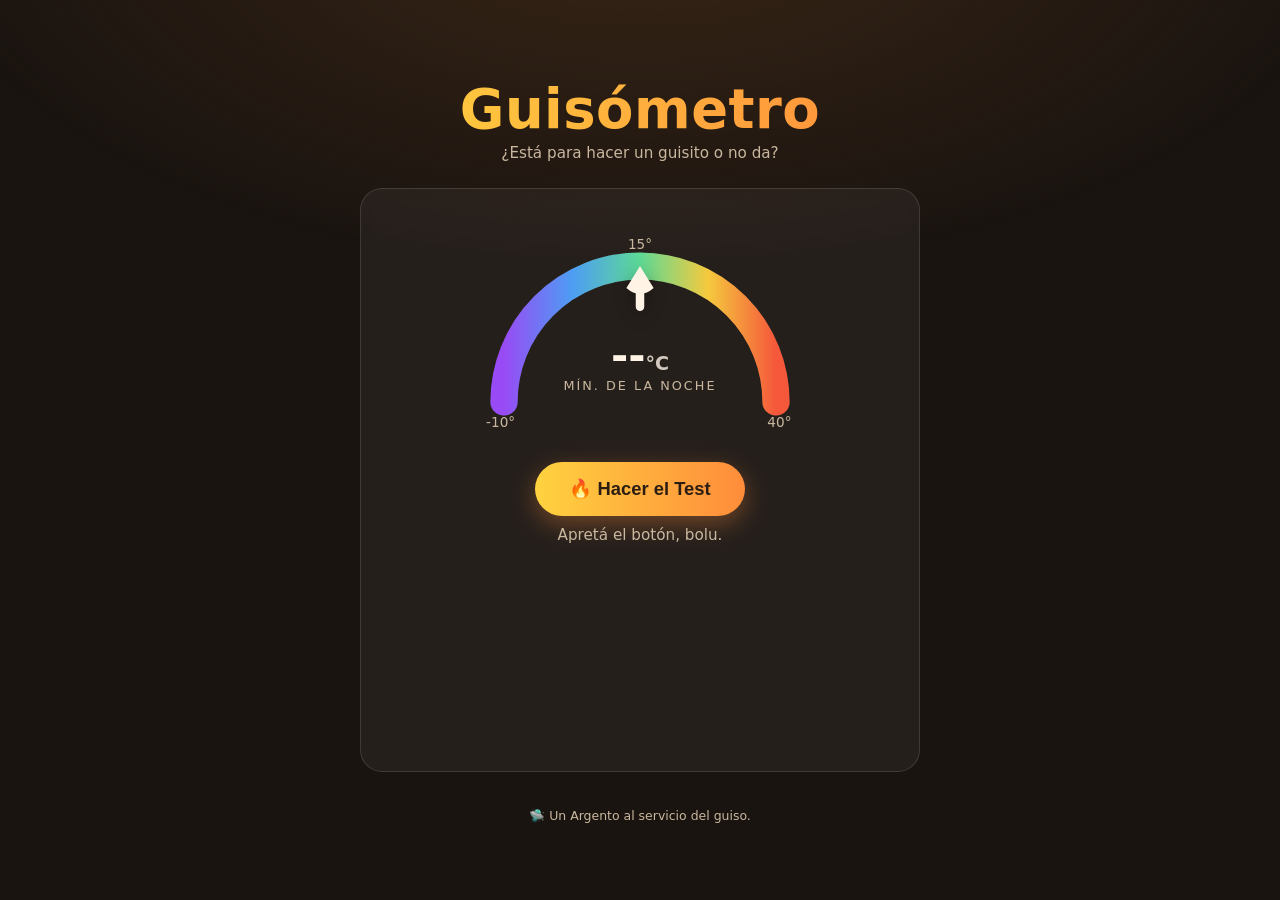
<file: index.html>
<!DOCTYPE html>
<html lang="es">
<head>
<meta charset="UTF-8" />
<meta name="viewport" content="width=device-width, initial-scale=1.0" />
<title>Guisómetro 🍲 — ¿Es noche de guiso?</title>
<meta name="description" content="Mirá tu clima y descubrí si esta noche es Noche de Guiso. Cuanto más frío, más ideal." />
<link rel="icon" href="data:image/svg+xml,%3Csvg xmlns='http://www.w3.org/2000/svg' viewBox='0 0 100 100'%3E%3Ctext y='.9em' font-size='86'%3E%F0%9F%8D%B2%3C/text%3E%3C/svg%3E" />
<!-- Cloudflare Web Analytics -->
<script defer src="https://static.cloudflareinsights.com/beacon.min.js" data-cf-beacon='{"token":"79581c46b4af4a73a3f0971af64c0eb0"}'></script>
<!-- End Cloudflare Web Analytics -->
<style>
  :root{
    --bg1:#1a1410;
    --bg2:#2b1d12;
    --accent:#ff8c3b;
    --accent2:#ffd23f;
    --cold:#4fa3ff;
    --hot:#ff5a3c;
    --text:#fff3e6;
    --muted:#c9b79f;
    --card:rgba(255,255,255,.05);
    --border:rgba(255,255,255,.12);
    --glow-color:transparent;
    --glow-size:0px;
  }
  *{box-sizing:border-box;margin:0;padding:0}
  html,body{height:100%}
  body{
    font-family:'Segoe UI',system-ui,-apple-system,sans-serif;
    color:var(--text);
    background:var(--bg1);
    min-height:100%;
    display:flex;
    flex-direction:column;
    align-items:center;
    padding:24px 16px 48px;
    overflow-x:hidden;
    transition:background .8s ease;
  }

  /* Fondo atmosférico animado */
  .bg-layer{
    position:fixed;inset:0;z-index:0;pointer-events:none;
    transition:opacity 1.2s ease;
  }
  .bg-gradient{
    position:fixed;inset:0;
    background:
      radial-gradient(ellipse 800px 500px at 50% 30%, var(--glow-color) 0%, transparent 70%),
      radial-gradient(1200px 600px at 50% -10%, #3a2616 0%, transparent 60%);
    transition:all 1.5s ease;
  }
  .bg-particles{position:fixed;inset:0;overflow:hidden}
  .bg-particle{
    position:absolute;
    border-radius:50%;
    opacity:0;
    animation:floatUp linear infinite;
  }
  @keyframes floatUp{
    0%{transform:translateY(100vh) scale(0);opacity:0}
    10%{opacity:var(--p-opacity,.15)}
    90%{opacity:var(--p-opacity,.15)}
    100%{transform:translateY(-20vh) scale(1);opacity:0}
  }

  .wrap{width:100%;max-width:560px;text-align:center;position:relative;z-index:1}

  /* Header + olla */
  header{position:relative}
  header h1{
    font-size:clamp(2.2rem,7vw,3.4rem);
    letter-spacing:.5px;
    background:linear-gradient(90deg,var(--accent2),var(--accent));
    -webkit-background-clip:text;background-clip:text;color:transparent;
    line-height:1.05;
  }
  header .sub{color:var(--muted);margin-top:6px;font-size:.95rem}

  .pot-wrap{position:relative;display:inline-block}
  .pot{font-size:2.4rem;display:inline-block;animation:bob 3s ease-in-out infinite}
  @keyframes bob{0%,100%{transform:translateY(0) rotate(-2deg)}50%{transform:translateY(-6px) rotate(2deg)}}

  /* Humito de la olla */
  .steam-box{
    position:absolute;
    left:50%;top:-8px;
    transform:translateX(-50%);
    width:40px;height:60px;
    pointer-events:none;
    opacity:0;
    transition:opacity .8s ease;
  }
  .steam-box.active{opacity:1}
  .steam-puff{
    position:absolute;
    bottom:0;
    border-radius:50%;
    background:rgba(255,243,230,.5);
    filter:blur(3px);
    animation:puff ease-out infinite;
  }
  .steam-puff:nth-child(1){left:8px;width:8px;height:8px;animation-duration:2s;animation-delay:0s}
  .steam-puff:nth-child(2){left:18px;width:6px;height:6px;animation-duration:2.4s;animation-delay:.4s}
  .steam-puff:nth-child(3){left:12px;width:10px;height:10px;animation-duration:2.8s;animation-delay:.8s}
  .steam-puff:nth-child(4){left:22px;width:7px;height:7px;animation-duration:2.2s;animation-delay:1.2s}
  .steam-puff:nth-child(5){left:5px;width:9px;height:9px;animation-duration:2.6s;animation-delay:.6s}
  .steam-puff:nth-child(6){left:16px;width:5px;height:5px;animation-duration:2s;animation-delay:1s}
  @keyframes puff{
    0%{transform:translateY(0) scale(.3);opacity:.7}
    50%{opacity:.5}
    100%{transform:translateY(-55px) translateX(var(--drift,5px)) scale(1.3);opacity:0}
  }
  .steam-puff:nth-child(odd){--drift:-6px}
  .steam-puff:nth-child(even){--drift:8px}

  .card{
    margin-top:26px;
    background:var(--card);
    border:1px solid var(--border);
    border-radius:22px;
    padding:26px 22px;
    backdrop-filter:blur(6px);
    position:relative;
    overflow:hidden;
  }
  .card-glow{
    position:absolute;inset:0;pointer-events:none;
    border-radius:22px;
    background:radial-gradient(ellipse at 50% 80%,var(--glow-color) 0%,transparent 60%);
    opacity:.15;
    transition:all 1.2s ease;
  }

  /* Gauge */
  .gauge-box{position:relative;width:min(340px,80vw);margin:0 auto}
  svg{width:100%;height:auto;display:block;overflow:visible}
  .needle{
    transform-box:view-box;transform-origin:100px 110px;
    transition:transform 1.4s cubic-bezier(.34,1.56,.64,1);
    filter:drop-shadow(0 3px 5px rgba(0,0,0,.35));
  }
  .needle-pin{stroke:#fff3e6;stroke-width:5;stroke-linecap:round}
  .needle-tip{fill:#fff3e6}
  .gauge-center{
    position:absolute;left:0;right:0;top:54%;
    display:flex;flex-direction:column;align-items:center;gap:2px;
    pointer-events:none;
  }
  .temp-val{font-size:2.6rem;font-weight:800;line-height:1}
  .temp-val small{font-size:1.2rem;font-weight:600;opacity:.8}
  .temp-label{font-size:.8rem;color:var(--muted);text-transform:uppercase;letter-spacing:2px}

  /* Button */
  .btn{
    margin-top:26px;
    font-size:1.15rem;font-weight:700;
    color:#2b1d12;
    background:linear-gradient(90deg,var(--accent2),var(--accent));
    border:none;border-radius:999px;
    padding:16px 34px;cursor:pointer;
    box-shadow:0 8px 24px rgba(255,140,59,.35);
    transition:transform .15s ease, box-shadow .15s ease, opacity .2s;
    position:relative;z-index:1;
  }
  .btn:hover{transform:translateY(-2px);box-shadow:0 12px 30px rgba(255,140,59,.5)}
  .btn:active{transform:translateY(1px)}
  .btn:disabled{opacity:.6;cursor:wait;transform:none}

  .status{margin-top:10px;min-height:24px;color:var(--muted);font-size:.95rem;position:relative;z-index:1}

  /* Verdict */
  .verdict{
    margin-top:24px;opacity:0;transform:translateY(10px);
    transition:opacity .5s ease, transform .5s ease;
    position:relative;z-index:1;
  }
  .verdict.show{opacity:1;transform:none}
  .verdict .big{font-size:clamp(1.6rem,6vw,2.4rem);font-weight:800;line-height:1.1}
  .verdict .desc{color:var(--muted);margin-top:8px;font-size:1.05rem;font-style:italic;line-height:1.4}
  .verdict .src{color:var(--muted);opacity:.6;font-size:.75rem;margin-top:6px;font-style:normal}
  .verdict.guiso .big{color:var(--accent2);text-shadow:0 0 24px rgba(255,210,63,.4)}
  .verdict.noguiso .big{color:var(--cold)}

  .meta{
    margin-top:20px;display:flex;gap:10px;flex-wrap:wrap;justify-content:center;
    opacity:0;transition:opacity .5s ease .2s;
    position:relative;z-index:1;
  }
  .meta.show{opacity:1}
  .chip{
    background:var(--card);border:1px solid var(--border);
    border-radius:14px;padding:10px 14px;font-size:.85rem;min-width:90px;
  }
  .chip-location{display:none;min-width:132px}
  .chip-location.show{display:block}
  .chip b{display:block;font-size:1.05rem;margin-top:3px;color:var(--text)}
  .chip-location b{
    max-width:160px;overflow:hidden;text-overflow:ellipsis;white-space:nowrap;
  }

  /* Ranking guisero */
  .ranking{
    margin-top:18px;opacity:0;transform:translateY(8px);
    transition:opacity .5s ease .28s, transform .5s ease .28s;
    position:relative;z-index:1;text-align:left;
    background:rgba(255,255,255,.04);
    border:1px solid var(--border);
    border-radius:18px;
    padding:14px;
  }
  .ranking.show{opacity:1;transform:none}
  .ranking-head{
    display:flex;align-items:flex-start;justify-content:space-between;gap:12px;
    margin-bottom:12px;
  }
  .ranking-kicker{
    display:block;color:var(--muted);font-size:.7rem;font-weight:800;
    text-transform:uppercase;letter-spacing:1.6px;margin-bottom:4px;
  }
  .ranking-title{font-size:1.05rem;font-weight:800;line-height:1.15;color:var(--text)}
  .ranking-badge{
    flex:0 0 auto;border-radius:999px;padding:7px 10px;
    background:linear-gradient(90deg,var(--accent2),var(--accent));
    color:#2b1d12;font-size:.78rem;font-weight:900;
    box-shadow:0 8px 20px rgba(255,140,59,.22);
    text-decoration:none;
    transition:transform .18s ease, box-shadow .18s ease;
  }
  .ranking-badge:hover,.ranking-badge:focus-visible{
    transform:translateY(-1px);
    box-shadow:0 10px 24px rgba(255,140,59,.3);
  }
  .ranking-desc{color:var(--muted);font-size:.86rem;line-height:1.45;margin-bottom:12px}
  .rank-list{display:grid;gap:7px}
  .rank-item{
    display:grid;grid-template-columns:auto minmax(0,1fr) auto;align-items:center;gap:8px;
    padding:8px 10px;border-radius:12px;
    border:1px solid rgba(255,255,255,.08);
    background:rgba(255,255,255,.03);
    color:var(--muted);font-size:.78rem;
    text-decoration:none;
    transition:transform .18s ease,border-color .18s ease,background .18s ease,color .18s ease;
  }
  .rank-item:hover,.rank-item:focus-visible{
    transform:translateY(-1px);
    color:var(--text);
    border-color:rgba(255,210,63,.4);
    background:rgba(255,255,255,.06);
  }
  .rank-item.active{
    color:var(--text);
    border-color:rgba(255,210,63,.5);
    background:linear-gradient(90deg,rgba(255,210,63,.14),rgba(255,140,59,.08));
    box-shadow:0 0 22px rgba(255,210,63,.08);
  }
  .rank-mark{font-size:1rem}
  .rank-name{font-weight:800;line-height:1.18;min-width:0}
  .rank-range{font-size:.72rem;color:inherit;opacity:.72;white-space:nowrap}

  .gps-hint{
    margin-top:14px;opacity:0;transition:opacity .5s ease .4s;
    position:relative;z-index:1;
  }
  .gps-hint.show{opacity:1}
  .gps-hint a{
    color:var(--muted);font-size:.78rem;text-decoration:none;
    border-bottom:1px dotted rgba(201,183,159,.4);
    cursor:pointer;transition:color .2s;
  }
  .gps-hint a:hover{color:var(--accent)}
  .gps-hint.done a{pointer-events:none;border-bottom:none;opacity:.7}

  footer{
    width:100%;max-width:560px;margin-top:34px;
    color:var(--muted);font-size:.78rem;line-height:1.6;text-align:center;
    position:relative;z-index:1;
  }
  footer a{color:var(--accent)}

  .loading svg .needle{animation:wiggle .35s linear infinite alternate}
  @keyframes wiggle{from{transform:rotate(-16deg)}to{transform:rotate(16deg)}}
  .spin{display:inline-block;animation:spin 1s linear infinite}
  @keyframes spin{to{transform:rotate(360deg)}}

  /* Themes por resultado */
  body.theme-hot{--glow-color:rgba(255,90,60,.25)}
  body.theme-warm{--glow-color:rgba(255,180,60,.2)}
  body.theme-mild{--glow-color:rgba(255,140,59,.25)}
  body.theme-guiso{--glow-color:rgba(255,160,40,.35)}
  body.theme-cold{--glow-color:rgba(79,163,255,.25)}
  body.theme-freeze{--glow-color:rgba(120,140,255,.3)}
  body.theme-extreme{--glow-color:rgba(157,77,255,.35)}
</style>
</head>
<body>
  <!-- Fondo atmosférico -->
  <div class="bg-gradient"></div>
  <div class="bg-particles" id="bgParticles"></div>

  <div class="wrap">
    <header>
      <h1>
        <span class="pot-wrap">
          <div class="steam-box" id="steamBox">
            <div class="steam-puff"></div>
            <div class="steam-puff"></div>
            <div class="steam-puff"></div>
            <div class="steam-puff"></div>
            <div class="steam-puff"></div>
            <div class="steam-puff"></div>
          </div>
          <span class="pot">🍲</span>
        </span>
        <br>Guisómetro
      </h1>
      <p class="sub">¿Está para hacer un guisito o no da?</p>
    </header>

    <div class="card">
      <div class="card-glow"></div>
      <div class="gauge-box" id="gaugeBox">
        <!-- Gauge SVG -->
        <svg viewBox="0 0 200 130" id="gauge" aria-hidden="true">
          <defs>
            <linearGradient id="arcGrad" x1="0" y1="0" x2="1" y2="0">
              <stop offset="0%"  stop-color="#9d4dff"/>
              <stop offset="25%" stop-color="#4fa3ff"/>
              <stop offset="50%" stop-color="#5fe39b"/>
              <stop offset="75%" stop-color="#ffd23f"/>
              <stop offset="100%" stop-color="#ff5a3c"/>
            </linearGradient>
          </defs>
          <!-- track -->
          <path d="M20 110 A80 80 0 0 1 180 110" fill="none" stroke="rgba(255,255,255,.10)" stroke-width="16" stroke-linecap="round"/>
          <!-- colored arc -->
          <path d="M20 110 A80 80 0 0 1 180 110" fill="none" stroke="url(#arcGrad)" stroke-width="16" stroke-linecap="round" opacity=".95"/>
          <!-- ticks labels -->
          <text x="18" y="125" fill="#c9b79f" font-size="8" text-anchor="middle">-10°</text>
          <text x="100" y="20" fill="#c9b79f" font-size="8" text-anchor="middle">15°</text>
          <text x="182" y="125" fill="#c9b79f" font-size="8" text-anchor="middle">40°</text>
          <!-- floating needle -->
          <g class="needle" id="needle">
            <path class="needle-pin" d="M100 38 L100 54"/>
            <path class="needle-tip" d="M100 30 L108 43 Q100 50 92 43 Z"/>
          </g>
        </svg>
        <div class="gauge-center">
          <div class="temp-val" id="tempVal">--<small>°C</small></div>
          <div class="temp-label" id="tempLabel">mín. de la noche</div>
        </div>
      </div>

      <button class="btn" id="testBtn">🔥 Hacer el Test</button>
      <div class="status" id="status">Apretá el botón, bolu.</div>

      <div class="verdict" id="verdict">
        <div class="big" id="verdictBig"></div>
        <div class="desc" id="verdictDesc"></div>
        <div class="src" id="verdictSrc"></div>
      </div>

      <div class="meta" id="meta">
        <div class="chip">🌡️ Ahora<b id="mNow">—</b></div>
        <div class="chip chip-location" id="locationChip">📍 Ubicación<b id="mLocation">—</b></div>
        <div class="chip">🌙 Mín. noche<b id="mNight">—</b></div>
      </div>

      <div class="ranking" id="ranking">
        <div class="ranking-head">
          <div>
            <span class="ranking-kicker">Ranking guisero</span>
            <div class="ranking-title" id="rankingTitle"></div>
          </div>
          <a class="ranking-badge" id="rankingBadge" href="#" target="_blank" rel="noopener"></a>
        </div>
        <div class="ranking-desc" id="rankingDesc"></div>
        <div class="rank-list" id="rankList"></div>
      </div>

      <div class="gps-hint" id="gpsHint">
        <a href="#" id="gpsLink">📍 ¿La temperatura no te cierra? Tocá acá</a>
      </div>
    </div>

    <footer>
      <span id="footerMeme"></span>
    </footer>
  </div>

<script>
(function(){
  const $ = id => document.getElementById(id);
  const btn=$('testBtn'), status=$('status'), needle=$('needle'),
        tempVal=$('tempVal'), tempLabel=$('tempLabel'), gaugeBox=$('gaugeBox'),
        verdict=$('verdict'), verdictBig=$('verdictBig'), verdictDesc=$('verdictDesc'), verdictSrc=$('verdictSrc'),
        meta=$('meta'), mNow=$('mNow'), mNight=$('mNight'),
        locationChip=$('locationChip'), mLocation=$('mLocation'),
        steamBox=$('steamBox'), bgParticles=$('bgParticles'),
        footerMeme=$('footerMeme'),
        gpsHint=$('gpsHint'), gpsLink=$('gpsLink'),
        ranking=$('ranking'), rankingTitle=$('rankingTitle'), rankingBadge=$('rankingBadge'),
        rankingDesc=$('rankingDesc'), rankList=$('rankList');

  // ---------- Footer memero ----------
  const footerText='🛸 Un Argento al servicio del guiso.';
  footerMeme.textContent = footerText;

  // ---------- Fondo: partículas flotantes ----------
  function spawnParticles(ing){
    bgParticles.innerHTML='';
    const count = Math.floor(ing/5);
    for(let i=0;i<count;i++){
      const d = document.createElement('div');
      d.className='bg-particle';
      const size = 2+Math.random()*4;
      const dur = 8+Math.random()*12;
      const delay = Math.random()*dur;
      const left = Math.random()*100;
      const hue = ing>=60 ? (25+Math.random()*20) : (200+Math.random()*40);
      const opacity = .06+Math.random()*.12;
      d.style.cssText=`
        width:${size}px;height:${size}px;left:${left}%;
        background:hsl(${hue},80%,65%);
        animation-duration:${dur}s;animation-delay:-${delay}s;
        --p-opacity:${opacity};
      `;
      bgParticles.appendChild(d);
    }
  }

  // ---------- Theme por resultado ----------
  const themes=['theme-hot','theme-warm','theme-mild','theme-guiso','theme-cold','theme-freeze','theme-extreme'];
  function setTheme(t){
    document.body.classList.remove(...themes);
    if(t>=24) document.body.classList.add('theme-hot');
    else if(t>=18) document.body.classList.add('theme-warm');
    else if(t>=12) document.body.classList.add('theme-mild');
    else if(t>=9)  document.body.classList.add('theme-guiso');
    else if(t>=6)  document.body.classList.add('theme-cold');
    else if(t>=3)  document.body.classList.add('theme-freeze');
    else           document.body.classList.add('theme-extreme');
  }

  // ---------- ING (Índice Guisero Nacional) ----------
  function tempToIng(t){
    const bp=[
      [40, 0], [24, 20], [18, 40], [12, 60], [9, 75], [6, 88], [3, 96], [-10, 100]
    ];
    if(t>=bp[0][0]) return bp[0][1];
    if(t<=bp[bp.length-1][0]) return bp[bp.length-1][1];
    for(let i=0;i<bp.length-1;i++){
      const [t1,i1]=bp[i], [t2,i2]=bp[i+1];
      if(t<=t1 && t>=t2) return i1+(i2-i1)*((t1-t)/(t1-t2));
    }
    return 50;
  }

  function tempToAngle(t){
    const min=-10, max=40;
    const clamped=Math.max(min,Math.min(max,t));
    return -90 + ((clamped-min)/(max-min))*180;
  }

  function setNeedle(t){
    needle.style.transform = `rotate(${tempToAngle(t)}deg)`;
  }

  // ---------- Ranking guisero ----------
  const guisoRanks=[
    {min:18, level:6, emoji:'🥵', title:'Tengo la boca seca', range:'+18°C', href:'recetas/tengo-la-boca-seca.html', meaning:'Calor fuerte, humo noble y sed nacional. No es noche de guiso: es territorio de parrilla.'},
    {min:12, level:5, emoji:'❄️🍲', title:'¡Laaa mierda! Cómo se nota que ha venido el fresco, eh!', range:'12–18°C', href:'recetas/ha-venido-el-fresco.html', meaning:'El fresco ya se hizo presente. Se recomienda olla grande, pan y repetir plato.'},
    {min:9, level:4, emoji:'🐑🍲', title:'¡Oscar! ¿Qué te has puesto, una bufanda?', range:'9–12°C', href:'recetas/andas-con-frio.html', meaning:'Frío con bufanda imaginaria. La excusa del guiso ya está completamente defendida.'},
    {min:6, level:3, emoji:'🍲🔥', title:'Alto Guiso', range:'6–9°C', href:'recetas/alto-guiso.html', meaning:'Nivel serio: no es antojo, es respuesta climática. Olla grande, fuego bajo y orgullo nacional.'},
    {min:3, level:2, emoji:'👦🍲', title:'¡Un guiso de fideos moñito! Y sí, hijo!', range:'3–6°C', href:'recetas/y-si-hijo.html', meaning:'Zona guisera rotunda. El día pide fideo moñito, queso ralladito y cero debate.'},
    {min:-Infinity, level:1, emoji:'🇦🇷🍲', title:'Guiso Nacional', range:'<3°C', href:'recetas/guiso-nacional.html', meaning:'Emergencia guisera. La patria demanda plato hondo y segunda vuelta.'},
  ];

  function rankForTemp(t){
    const index = guisoRanks.findIndex(r=>t>=r.min);
    return {...guisoRanks[index], index};
  }

  function updateRanking(t){
    const current = rankForTemp(t);
    rankingTitle.textContent = `${current.emoji} ${current.title}`;
    rankingBadge.textContent = `Nivel ${current.level}/${guisoRanks.length}`;
    rankingBadge.href = current.href;
    rankingBadge.setAttribute('aria-label', `Abrir receta: ${current.title}`);
    rankingDesc.textContent = current.meaning;
    rankList.innerHTML = [...guisoRanks].reverse().map(r=>`
      <a class="rank-item ${r.href===current.href?'active':''}" href="${r.href}" target="_blank" rel="noopener" aria-label="Abrir receta: ${r.title}">
        <span class="rank-mark">${r.emoji}</span>
        <span class="rank-name">${r.title}</span>
        <span class="rank-range">${r.range}</span>
      </a>
    `).join('');
    ranking.classList.add('show');
  }

  // ---------- Escala guisera — frases de memes argentos ----------
  function guisoScale(t){
    if(t>=18) return {emoji:'🥵',    title:'Tengo la boca seca',
      desc:'Tengo la boca seca... ¿no tenés algo para tomar?',
      src:'— El Secreto de sus Ojos'};
    if(t>=12) return {emoji:'❄️🍲', title:'¡Laaa mierda! Cómo se nota que ha venido el fresco, eh!',
      desc:'Laaa mierda! Cómo se nota que ha venido el fresco, eh!',
      src:'— Se congeló del frío'};
    if(t>=9) return {emoji:'🐑🍲', title:'¡Oscar! ¿Qué te has puesto, una bufanda?',
      desc:'Oscar! ¿Qué te has puesto, una bufanda?',
      src:'— Oscar, andás con frío'};
    if(t>=6)  return {emoji:'🍲🔥', title:'Alto Guiso',
      desc:'Con 15 pesos sale un paty. ¡Con 15 pesos me hago alto guiso!',
      src:'— El pibe del guiso'};
    if(t>=3) return {emoji:'👦🍲',    title:'¡Un guiso de fideos moñito! Y sí, hijo!',
      desc:'Un guiso de fideos moñito! Y sí, hijo!',
      src:'— Johnny Primero de Mazo'};
    return            {emoji:'🇦🇷🍲', title:'Guiso Nacional',
      desc:'Sean eternos los laureles que supimos conseguir.',
      src:'— Himno Nacional Argentino'};
  }

  // ---------- APIs ----------
  async function fetchJSON(url, timeout=8000){
    const ctrl = new AbortController();
    const t = setTimeout(()=>ctrl.abort(), timeout);
    try{
      const r = await fetch(url, {signal:ctrl.signal});
      if(!r.ok) throw new Error('HTTP '+r.status);
      return await r.json();
    }finally{ clearTimeout(t); }
  }

  async function ipLocation(){
    const providers = [
      async()=>{ const d=await fetchJSON('https://ipwho.is/');
        if(d&&d.success!==false&&d.latitude) return {lat:d.latitude,lon:d.longitude}; throw 0; },
      async()=>{ const d=await fetchJSON('https://get.geojs.io/v1/ip/geo.json');
        if(d&&d.latitude) return {lat:parseFloat(d.latitude),lon:parseFloat(d.longitude)}; throw 0; },
      async()=>{ const d=await fetchJSON('https://ipapi.co/json/');
        if(d&&d.latitude) return {lat:d.latitude,lon:d.longitude}; throw 0; },
    ];
    for(const p of providers){
      try{ return await p(); }catch(e){/* siguiente */}
    }
    throw new Error('sin ubicación');
  }

  async function getWeather(lat,lon){
    const url='https://api.open-meteo.com/v1/forecast'
      +`?latitude=${lat}&longitude=${lon}`
      +'&current=temperature_2m'
      +'&hourly=temperature_2m'
      +'&timezone=auto&forecast_days=2';
    const d = await fetchJSON(url);
    const now = d.current ? d.current.temperature_2m : null;

    const times = d.hourly.time, temps = d.hourly.temperature_2m;
    let nightMin = Infinity;
    const startIdx = times.findIndex(t=>{
      const h=new Date(t).getHours();
      return h>=20;
    });
    if(startIdx>=0){
      for(let i=startIdx; i<times.length; i++){
        const h=new Date(times[i]).getHours();
        if(h>=20 || h<=8){
          if(temps[i] < nightMin) nightMin = temps[i];
        }
        if(i>startIdx && h>8 && h<20) break;
      }
    }
    if(nightMin===Infinity) nightMin = now;
    return {now, nightMin};
  }

  function showLocation(label){
    mLocation.textContent = label || 'GPS preciso';
    locationChip.classList.add('show');
  }

  function formatCoords(lat,lon){
    return `${lat.toFixed(2)}, ${lon.toFixed(2)}`;
  }

  function placeFromReverseGeo(d){
    const city = d.city || d.locality || d.principalSubdivision;
    const area = d.principalSubdivision || d.countryName;
    if(city && area && city!==area) return `${city}, ${area}`;
    return city || area || '';
  }

  async function reverseLocation(lat,lon){
    const url='https://api.bigdatacloud.net/data/reverse-geocode-client'
      +`?latitude=${lat}&longitude=${lon}&localityLanguage=es`;
    const d = await fetchJSON(url, 6000);
    return placeFromReverseGeo(d);
  }

  // ---------- Animaciones ----------
  function sleep(ms){return new Promise(r=>setTimeout(r,ms));}

  function animateNumber(from,to,suffix){
    const dur=1200, t0=performance.now();
    function step(now){
      const p=Math.min(1,(now-t0)/dur);
      const ease=1-Math.pow(1-p,3);
      const val=Math.round(from+(to-from)*ease);
      tempVal.innerHTML = val+'<small>'+suffix+'</small>';
      if(p<1) requestAnimationFrame(step);
    }
    requestAnimationFrame(step);
  }

  // ---------- Test principal ----------
  async function runTest(){
    btn.disabled=true;
    verdict.classList.remove('show'); meta.classList.remove('show');
    ranking.classList.remove('show');
    locationChip.classList.remove('show');
    mLocation.textContent='—';
    gpsHint.classList.remove('show','done');
    gpsLink.textContent='📍 ¿La temperatura no te cierra? Tocá acá';
    steamBox.classList.remove('active');
    document.body.classList.remove(...themes);
    gaugeBox.classList.add('loading');
    tempVal.innerHTML='<span class="spin">🍲</span>';
    tempLabel.textContent='calculando…';

    try{
      status.textContent='📡 Rastreando tu IP como la AFIP…';
      const loc = await ipLocation();
      await sleep(500);

      status.textContent='🛰️ Consultando el satélite guisero…';
      const w = await getWeather(loc.lat, loc.lon);
      await sleep(600);

      status.textContent='🧅 Picando cebolla y procesando datos…';
      await sleep(700);

      gaugeBox.classList.remove('loading');
      updateResults(w);
      meta.classList.add('show');
      gpsHint.classList.add('show');
      status.textContent='';
    }catch(err){
      gaugeBox.classList.remove('loading');
      tempVal.innerHTML='⚠️';
      tempLabel.textContent='error';
      status.textContent='No pude agarrar los datos, ¿tenés bloqueador de anuncios o se cortó el wifi? Metele de nuevo.';
      console.error(err);
    }finally{
      btn.disabled=false;
    }
  }

  // ---------- GPS preciso (si el usuario toca el hint) ----------
  function updateResults(w){
    const decisive = w.nightMin;
    const r = guisoScale(decisive);
    const ing = Math.round(tempToIng(decisive));

    setNeedle(decisive);
    animateNumber(Math.round(w.now ?? decisive), Math.round(decisive), '°C');
    tempLabel.textContent='mín. de la noche';

    mNow.textContent = (w.now!=null? Math.round(w.now)+'°C' : '—');
    mNight.textContent = Math.round(w.nightMin)+'°C';

    verdictBig.textContent = `${r.emoji} ${r.title}`;
    verdictDesc.textContent = `"${r.desc}"`;
    verdictSrc.textContent = r.src;
    verdict.classList.remove('guiso','noguiso');
    verdict.classList.add(ing>=60?'guiso':'noguiso','show');
    updateRanking(decisive);

    setTheme(decisive);
    spawnParticles(ing);
    if(ing>=40) steamBox.classList.add('active');
    else steamBox.classList.remove('active');
    footerMeme.textContent = footerText;
  }

  async function requestGPS(e){
    e.preventDefault();
    if(gpsHint.classList.contains('done')) return;
    if(!navigator.geolocation){
      status.textContent='Tu navegador no soporta geolocalización.';
      return;
    }
    gpsLink.textContent='📍 Pidiendo ubicación…';
    status.textContent='📍 Pidiendo tu ubicación exacta…';

    navigator.geolocation.getCurrentPosition(
      async(pos)=>{
        try{
          status.textContent='🛰️ Recalculando con GPS…';
          const {latitude, longitude} = pos.coords;
          const [w, place] = await Promise.all([
            getWeather(latitude, longitude),
            reverseLocation(latitude, longitude).catch(()=>formatCoords(latitude, longitude)),
          ]);
          updateResults(w);
          showLocation(place || formatCoords(latitude, longitude));
          gpsLink.textContent='📍 Ubicación actualizada ✓';
          gpsHint.classList.add('done');
          status.textContent='';
        }catch(err){
          status.textContent='No pude consultar el clima con tu ubicación GPS.';
          gpsLink.textContent='📍 ¿La temperatura no te cierra? Tocá acá';
          console.error(err);
        }
      },
      (err)=>{
        gpsLink.textContent='📍 ¿La temperatura no te cierra? Tocá acá';
        if(err.code===1) status.textContent='Permiso de ubicación denegado. No pasa nada, bolu.';
        else status.textContent='No se pudo obtener tu ubicación GPS.';
      },
      {enableHighAccuracy:true, timeout:10000, maximumAge:300000}
    );
  }

  gpsLink.addEventListener('click', requestGPS);
  btn.addEventListener('click', runTest);
})();
</script>
</body>
</html>
</file>
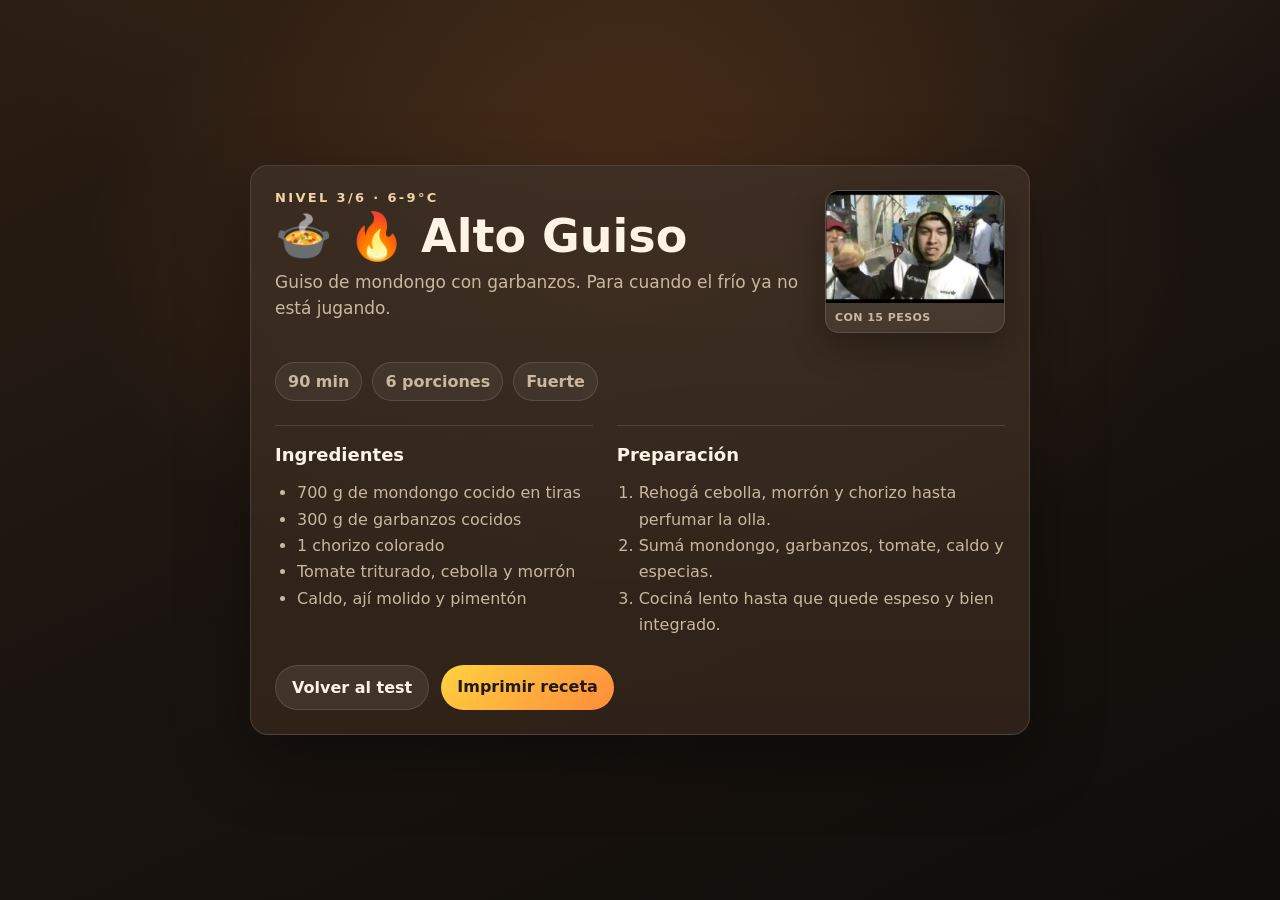
<file: recetas/alto-guiso.html>
﻿<!doctype html>
<html lang="es">
  <head>
    <meta charset="utf-8" />
    <meta name="viewport" content="width=device-width, initial-scale=1" />
    <title>Alto Guiso | Guisómetro</title>
    <link rel="stylesheet" href="../styles.css" />
    <link rel="icon" href="data:image/svg+xml,%3Csvg xmlns='http://www.w3.org/2000/svg' viewBox='0 0 100 100'%3E%3Ctext y='.9em' font-size='86'%3E%F0%9F%8D%B2%3C/text%3E%3C/svg%3E" />
    <!-- Cloudflare Web Analytics -->
    <script defer src="https://static.cloudflareinsights.com/beacon.min.js" data-cf-beacon='{"token":"79581c46b4af4a73a3f0971af64c0eb0"}'></script>
    <!-- End Cloudflare Web Analytics -->
  </head>
  <body class="recipe-page">
    <main class="recipe-card">
      <header class="recipe-header">
        <div>
          <p class="recipe-kicker">Nivel 3/6 · 6-9°C</p>
          <h1>🍲 🔥 Alto Guiso</h1>
          <p class="recipe-lede">Guiso de mondongo con garbanzos. Para cuando el frío ya no está jugando.</p>
        </div>
        <figure class="meme-ref">
          <img src="../assets/memes/alto-guiso.jpg" alt="Referencia al pibe del Alto Guiso" />
          <figcaption>Con 15 pesos</figcaption>
        </figure>
      </header>
      <div class="recipe-meta">
        <span>90 min</span><span>6 porciones</span><span>Fuerte</span>
      </div>
      <div class="recipe-grid">
        <section class="recipe-section">
          <h2>Ingredientes</h2>
          <ul>
            <li>700 g de mondongo cocido en tiras</li>
            <li>300 g de garbanzos cocidos</li>
            <li>1 chorizo colorado</li>
            <li>Tomate triturado, cebolla y morrón</li>
            <li>Caldo, ají molido y pimentón</li>
          </ul>
        </section>
        <section class="recipe-section">
          <h2>Preparación</h2>
          <ol>
            <li>Rehogá cebolla, morrón y chorizo hasta perfumar la olla.</li>
            <li>Sumá mondongo, garbanzos, tomate, caldo y especias.</li>
            <li>Cociná lento hasta que quede espeso y bien integrado.</li>
          </ol>
        </section>
      </div>
      <div class="recipe-actions">
        <a class="back-link" href="../index.html">Volver al test</a>
        <a class="print-link" href="#" onclick="window.print(); return false;">Imprimir receta</a>
      </div>
    </main>
  </body>
</html>
</file>
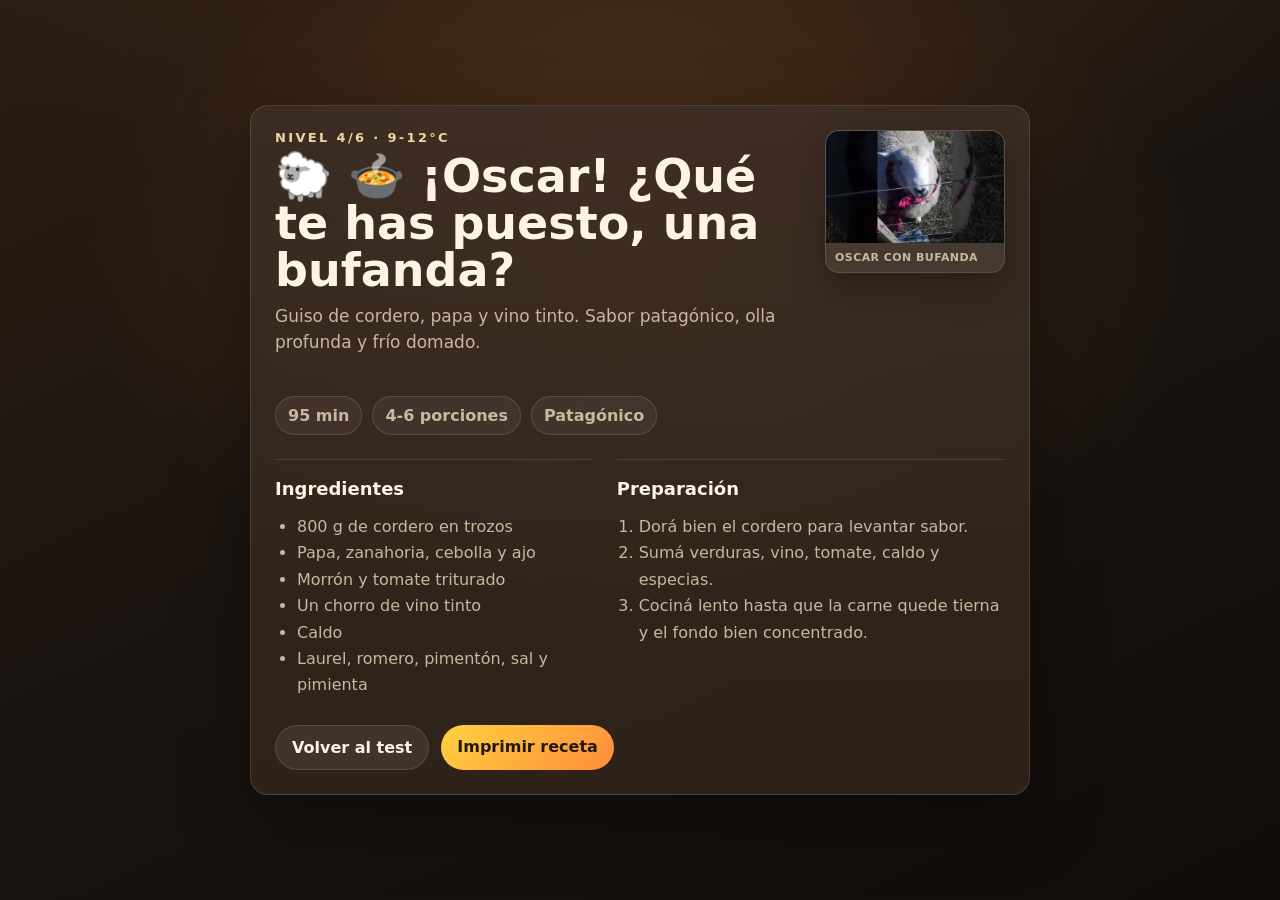
<file: recetas/andas-con-frio.html>
﻿<!doctype html>
<html lang="es">
  <head>
    <meta charset="utf-8" />
    <meta name="viewport" content="width=device-width, initial-scale=1" />
    <title>Oscar con bufanda | Guisómetro</title>
    <link rel="stylesheet" href="../styles.css" />
    <link rel="icon" href="data:image/svg+xml,%3Csvg xmlns='http://www.w3.org/2000/svg' viewBox='0 0 100 100'%3E%3Ctext y='.9em' font-size='86'%3E%F0%9F%8D%B2%3C/text%3E%3C/svg%3E" />
    <!-- Cloudflare Web Analytics -->
    <script defer src="https://static.cloudflareinsights.com/beacon.min.js" data-cf-beacon='{"token":"79581c46b4af4a73a3f0971af64c0eb0"}'></script>
    <!-- End Cloudflare Web Analytics -->
  </head>
  <body class="recipe-page">
    <main class="recipe-card">
      <header class="recipe-header">
        <div>
          <p class="recipe-kicker">Nivel 4/6 · 9-12°C</p>
          <h1>🐑 🍲 ¡Oscar! ¿Qué te has puesto, una bufanda?</h1>
          <p class="recipe-lede">Guiso de cordero, papa y vino tinto. Sabor patagónico, olla profunda y frío domado.</p>
        </div>
        <figure class="meme-ref">
          <img src="../assets/memes/andas-con-frio.jpg" alt="Referencia al meme Oscar andás con frío" />
          <figcaption>Oscar con bufanda</figcaption>
        </figure>
      </header>
      <div class="recipe-meta">
        <span>95 min</span><span>4-6 porciones</span><span>Patagónico</span>
      </div>
      <div class="recipe-grid">
        <section class="recipe-section">
          <h2>Ingredientes</h2>
          <ul>
            <li>800 g de cordero en trozos</li>
            <li>Papa, zanahoria, cebolla y ajo</li>
            <li>Morrón y tomate triturado</li>
            <li>Un chorro de vino tinto</li>
            <li>Caldo</li>
            <li>Laurel, romero, pimentón, sal y pimienta</li>
          </ul>
        </section>
        <section class="recipe-section">
          <h2>Preparación</h2>
          <ol>
            <li>Dorá bien el cordero para levantar sabor.</li>
            <li>Sumá verduras, vino, tomate, caldo y especias.</li>
            <li>Cociná lento hasta que la carne quede tierna y el fondo bien concentrado.</li>
          </ol>
        </section>
      </div>
      <div class="recipe-actions">
        <a class="back-link" href="../index.html">Volver al test</a>
        <a class="print-link" href="#" onclick="window.print(); return false;">Imprimir receta</a>
      </div>
    </main>
  </body>
</html>
</file>
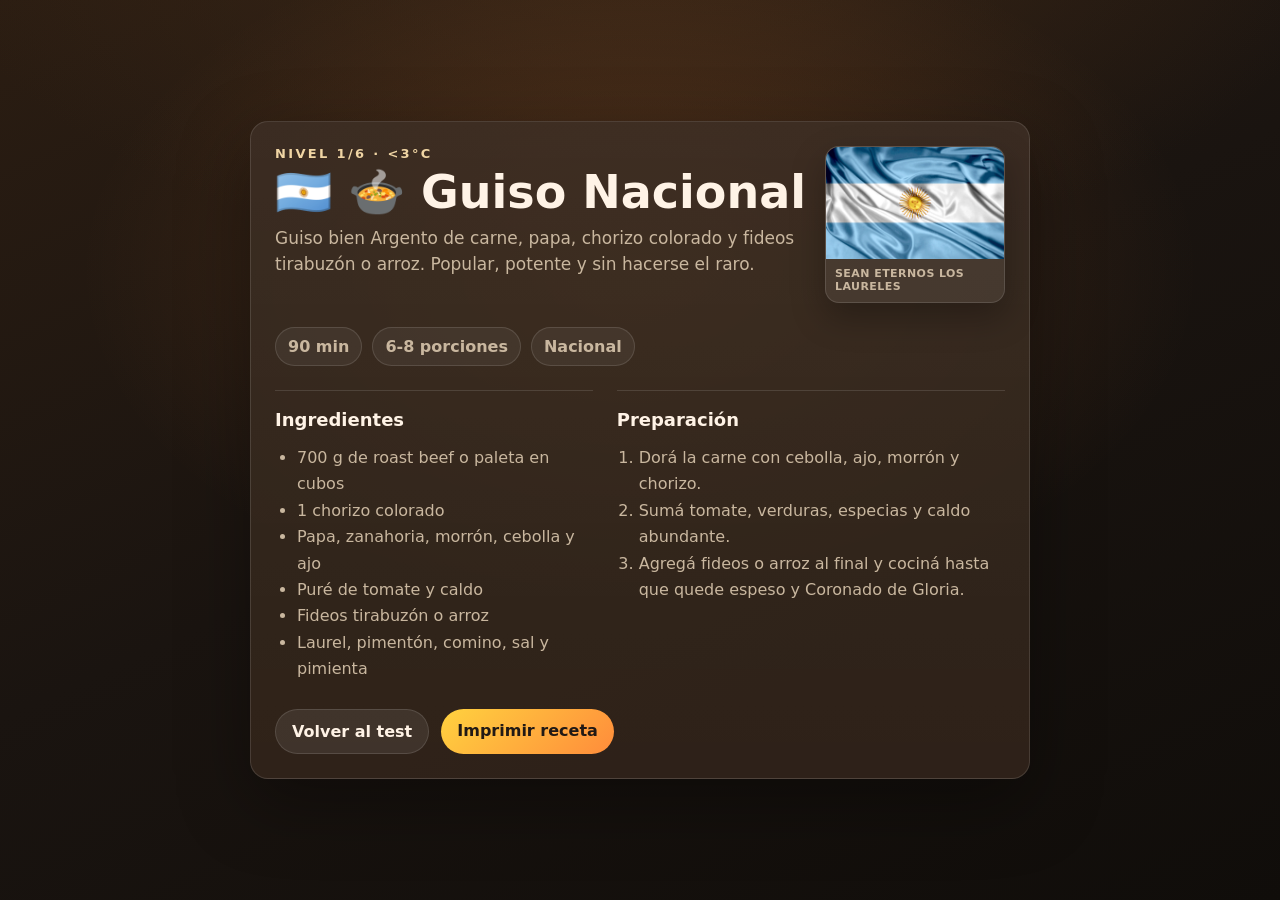
<file: recetas/guiso-nacional.html>
﻿<!doctype html>
<html lang="es">
  <head>
    <meta charset="utf-8" />
    <meta name="viewport" content="width=device-width, initial-scale=1" />
    <title>Guiso Nacional | Guisómetro</title>
    <link rel="stylesheet" href="../styles.css" />
    <link rel="icon" href="data:image/svg+xml,%3Csvg xmlns='http://www.w3.org/2000/svg' viewBox='0 0 100 100'%3E%3Ctext y='.9em' font-size='86'%3E%F0%9F%8D%B2%3C/text%3E%3C/svg%3E" />
    <!-- Cloudflare Web Analytics -->
    <script defer src="https://static.cloudflareinsights.com/beacon.min.js" data-cf-beacon='{"token":"79581c46b4af4a73a3f0971af64c0eb0"}'></script>
    <!-- End Cloudflare Web Analytics -->
  </head>
  <body class="recipe-page">
    <main class="recipe-card">
      <header class="recipe-header">
        <div>
          <p class="recipe-kicker">Nivel 1/6 · &lt;3°C</p>
          <h1>🇦🇷 🍲 Guiso Nacional</h1>
          <p class="recipe-lede">Guiso bien Argento de carne, papa, chorizo colorado y fideos tirabuzón o arroz. Popular, potente y sin hacerse el raro.</p>
        </div>
        <figure class="meme-ref">
          <img src="../assets/memes/guiso-nacional.png" alt="Bandera argentina con sol para Guiso Nacional" />
          <figcaption>Sean eternos los laureles</figcaption>
        </figure>
      </header>
      <div class="recipe-meta">
        <span>90 min</span><span>6-8 porciones</span><span>Nacional</span>
      </div>
      <div class="recipe-grid">
        <section class="recipe-section">
          <h2>Ingredientes</h2>
          <ul>
            <li>700 g de roast beef o paleta en cubos</li>
            <li>1 chorizo colorado</li>
            <li>Papa, zanahoria, morrón, cebolla y ajo</li>
            <li>Puré de tomate y caldo</li>
            <li>Fideos tirabuzón o arroz</li>
            <li>Laurel, pimentón, comino, sal y pimienta</li>
          </ul>
        </section>
        <section class="recipe-section">
          <h2>Preparación</h2>
          <ol>
            <li>Dorá la carne con cebolla, ajo, morrón y chorizo.</li>
            <li>Sumá tomate, verduras, especias y caldo abundante.</li>
            <li>Agregá fideos o arroz al final y cociná hasta que quede espeso y Coronado de Gloria.</li>
          </ol>
        </section>
      </div>
      <div class="recipe-actions">
        <a class="back-link" href="../index.html">Volver al test</a>
        <a class="print-link" href="#" onclick="window.print(); return false;">Imprimir receta</a>
      </div>
    </main>
  </body>
</html>
</file>
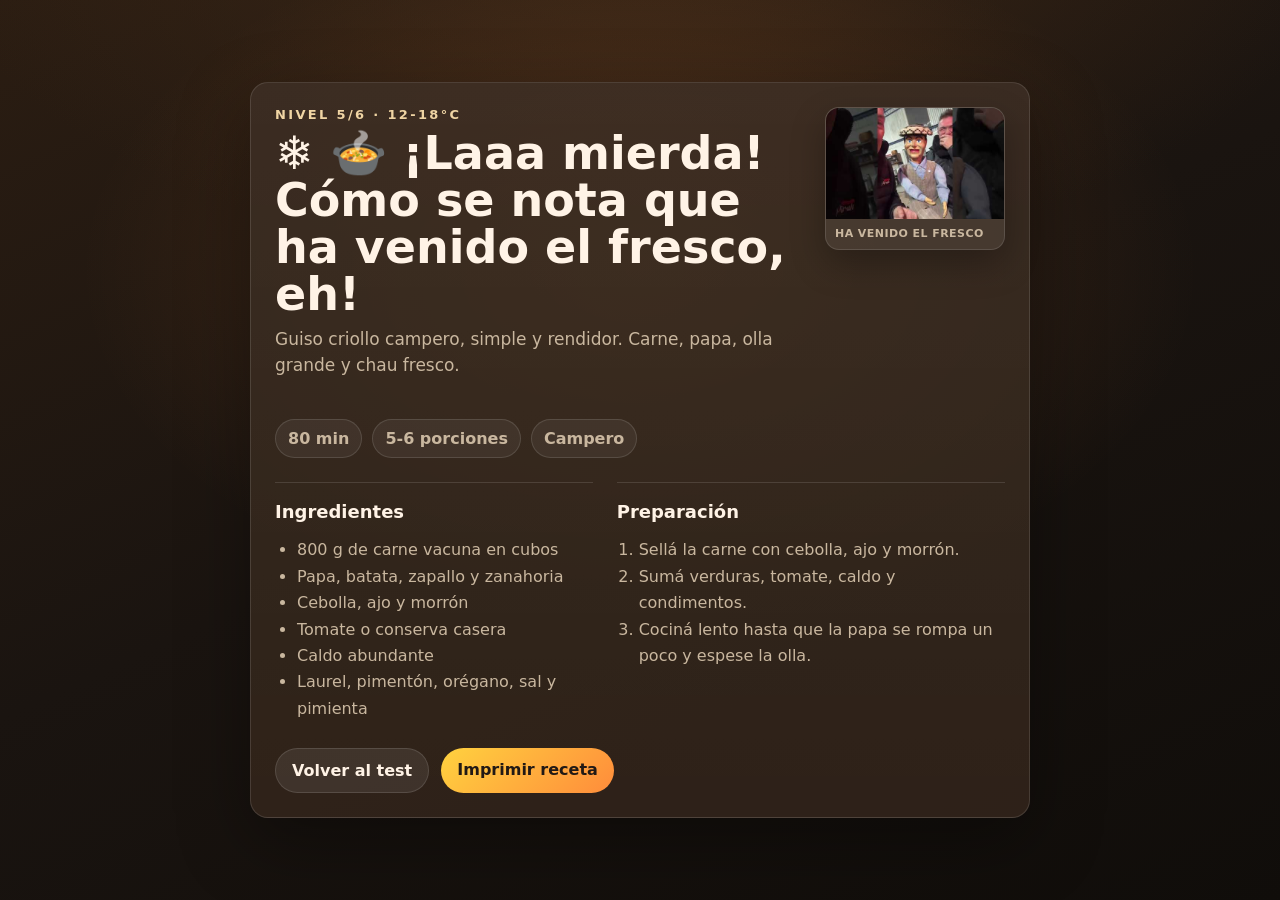
<file: recetas/ha-venido-el-fresco.html>
﻿<!doctype html>
<html lang="es">
  <head>
    <meta charset="utf-8" />
    <meta name="viewport" content="width=device-width, initial-scale=1" />
    <title>Laaa mierda, ha venido el fresco | Guisómetro</title>
    <link rel="stylesheet" href="../styles.css" />
    <link rel="icon" href="data:image/svg+xml,%3Csvg xmlns='http://www.w3.org/2000/svg' viewBox='0 0 100 100'%3E%3Ctext y='.9em' font-size='86'%3E%F0%9F%8D%B2%3C/text%3E%3C/svg%3E" />
    <!-- Cloudflare Web Analytics -->
    <script defer src="https://static.cloudflareinsights.com/beacon.min.js" data-cf-beacon='{"token":"79581c46b4af4a73a3f0971af64c0eb0"}'></script>
    <!-- End Cloudflare Web Analytics -->
  </head>
  <body class="recipe-page">
    <main class="recipe-card">
      <header class="recipe-header">
        <div>
          <p class="recipe-kicker">Nivel 5/6 · 12-18°C</p>
          <h1>❄️ 🍲 ¡Laaa mierda! Cómo se nota que ha venido el fresco, eh!</h1>
          <p class="recipe-lede">Guiso criollo campero, simple y rendidor. Carne, papa, olla grande y chau fresco.</p>
        </div>
        <figure class="meme-ref">
          <img src="../assets/memes/ha-venido-el-fresco.jpg" alt="Referencia al meme Ha venido el fresco" />
          <figcaption>Ha venido el fresco</figcaption>
        </figure>
      </header>
      <div class="recipe-meta">
        <span>80 min</span><span>5-6 porciones</span><span>Campero</span>
      </div>
      <div class="recipe-grid">
        <section class="recipe-section">
          <h2>Ingredientes</h2>
          <ul>
            <li>800 g de carne vacuna en cubos</li>
            <li>Papa, batata, zapallo y zanahoria</li>
            <li>Cebolla, ajo y morrón</li>
            <li>Tomate o conserva casera</li>
            <li>Caldo abundante</li>
            <li>Laurel, pimentón, orégano, sal y pimienta</li>
          </ul>
        </section>
        <section class="recipe-section">
          <h2>Preparación</h2>
          <ol>
            <li>Sellá la carne con cebolla, ajo y morrón.</li>
            <li>Sumá verduras, tomate, caldo y condimentos.</li>
            <li>Cociná lento hasta que la papa se rompa un poco y espese la olla.</li>
          </ol>
        </section>
      </div>
      <div class="recipe-actions">
        <a class="back-link" href="../index.html">Volver al test</a>
        <a class="print-link" href="#" onclick="window.print(); return false;">Imprimir receta</a>
      </div>
    </main>
  </body>
</html>
</file>
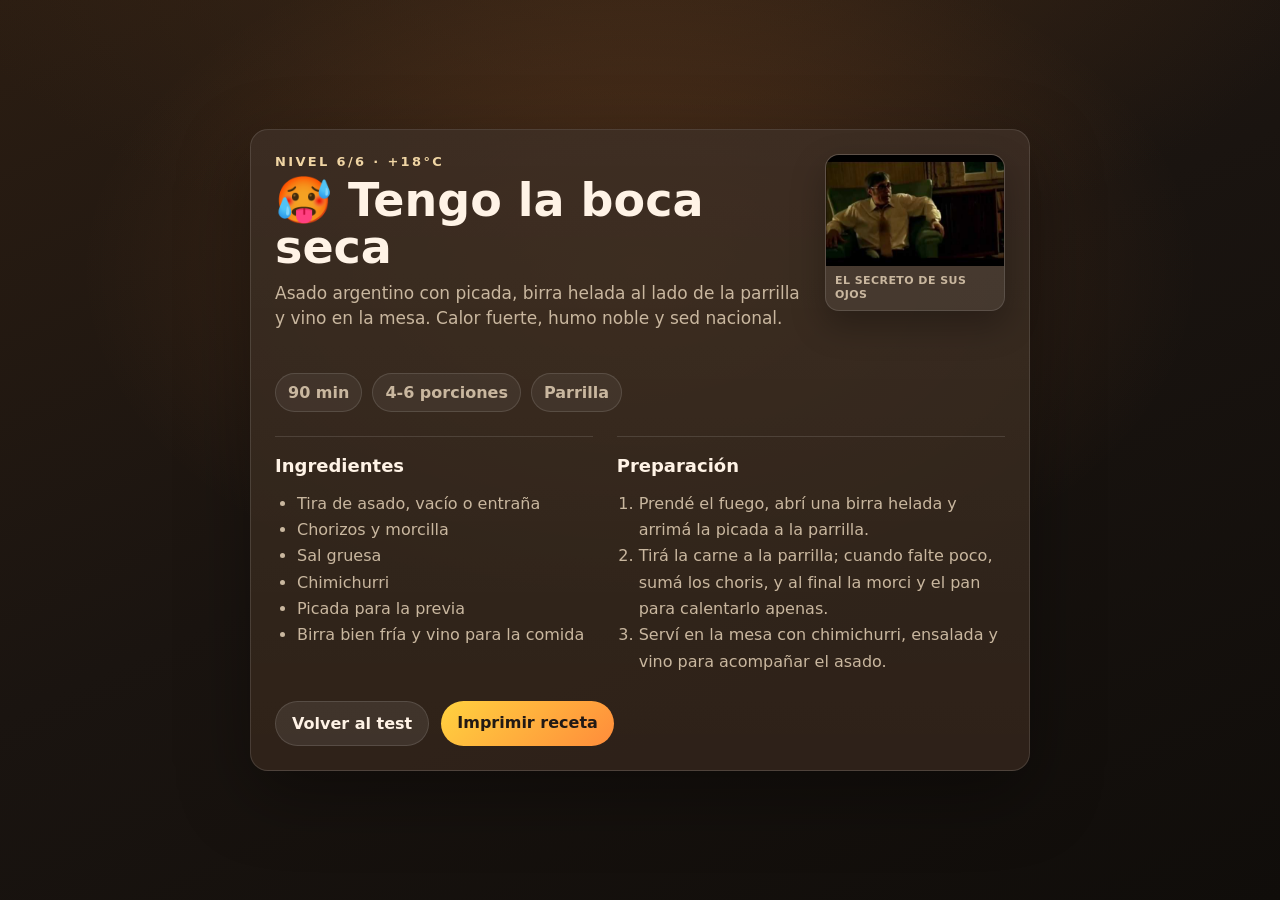
<file: recetas/tengo-la-boca-seca.html>
﻿<!doctype html>
<html lang="es">
  <head>
    <meta charset="utf-8" />
    <meta name="viewport" content="width=device-width, initial-scale=1" />
    <title>Tengo la boca seca | Guisómetro</title>
    <link rel="stylesheet" href="../styles.css" />
    <link rel="icon" href="data:image/svg+xml,%3Csvg xmlns='http://www.w3.org/2000/svg' viewBox='0 0 100 100'%3E%3Ctext y='.9em' font-size='86'%3E%F0%9F%8D%B2%3C/text%3E%3C/svg%3E" />
    <!-- Cloudflare Web Analytics -->
    <script defer src="https://static.cloudflareinsights.com/beacon.min.js" data-cf-beacon='{"token":"79581c46b4af4a73a3f0971af64c0eb0"}'></script>
    <!-- End Cloudflare Web Analytics -->
  </head>
  <body class="recipe-page">
    <main class="recipe-card">
      <header class="recipe-header">
        <div>
          <p class="recipe-kicker">Nivel 6/6 · +18°C</p>
          <h1>🥵 Tengo la boca seca</h1>
          <p class="recipe-lede">Asado argentino con picada, birra helada al lado de la parrilla y vino en la mesa. Calor fuerte, humo noble y sed nacional.</p>
        </div>
        <figure class="meme-ref">
          <img src="../assets/memes/tengo-la-boca-seca.jpg" alt="Francella en la escena Tengo la boca seca de El Secreto de sus Ojos" />
          <figcaption>El Secreto de sus Ojos</figcaption>
        </figure>
      </header>
      <div class="recipe-meta">
        <span>90 min</span><span>4-6 porciones</span><span>Parrilla</span>
      </div>
      <div class="recipe-grid">
        <section class="recipe-section">
          <h2>Ingredientes</h2>
          <ul>
            <li>Tira de asado, vacío o entraña</li>
            <li>Chorizos y morcilla</li>
            <li>Sal gruesa</li>
            <li>Chimichurri</li>
            <li>Picada para la previa</li>
            <li>Birra bien fría y vino para la comida</li>
          </ul>
        </section>
        <section class="recipe-section">
          <h2>Preparación</h2>
          <ol>
            <li>Prendé el fuego, abrí una birra helada y arrimá la picada a la parrilla.</li>
            <li>Tirá la carne a la parrilla; cuando falte poco, sumá los choris, y al final la morci y el pan para calentarlo apenas.</li>
            <li>Serví en la mesa con chimichurri, ensalada y vino para acompañar el asado.</li>
          </ol>
        </section>
      </div>
      <div class="recipe-actions">
        <a class="back-link" href="../index.html">Volver al test</a>
        <a class="print-link" href="#" onclick="window.print(); return false;">Imprimir receta</a>
      </div>
    </main>
  </body>
</html>
</file>
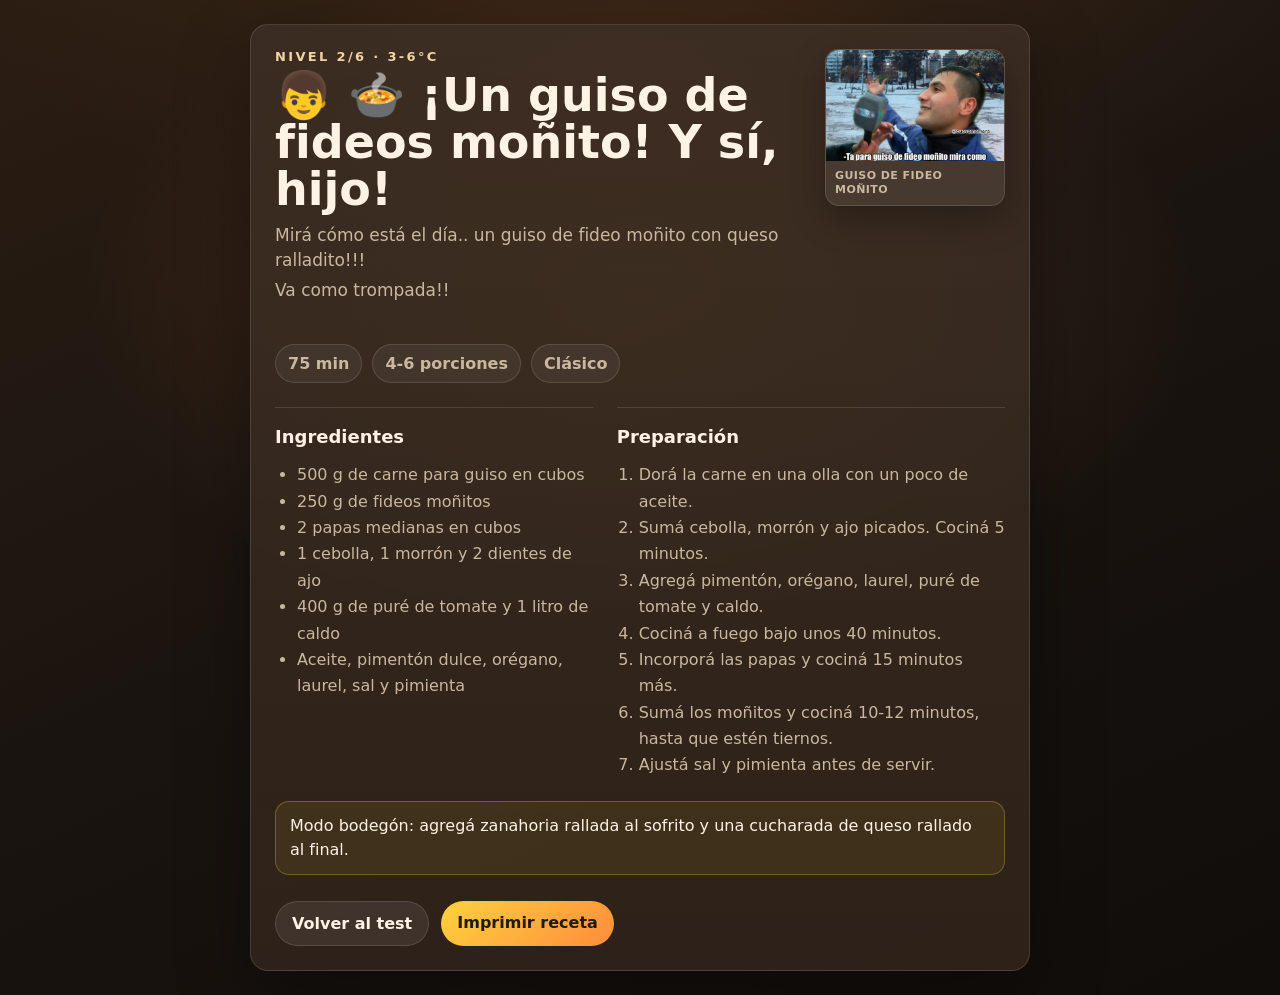
<file: recetas/y-si-hijo.html>
﻿<!doctype html>
<html lang="es">
  <head>
    <meta charset="utf-8" />
    <meta name="viewport" content="width=device-width, initial-scale=1" />
    <title>Un guiso de fideos moñito | Guisómetro</title>
    <link rel="stylesheet" href="../styles.css" />
    <link rel="icon" href="data:image/svg+xml,%3Csvg xmlns='http://www.w3.org/2000/svg' viewBox='0 0 100 100'%3E%3Ctext y='.9em' font-size='86'%3E%F0%9F%8D%B2%3C/text%3E%3C/svg%3E" />
    <!-- Cloudflare Web Analytics -->
    <script defer src="https://static.cloudflareinsights.com/beacon.min.js" data-cf-beacon='{"token":"79581c46b4af4a73a3f0971af64c0eb0"}'></script>
    <!-- End Cloudflare Web Analytics -->
  </head>
  <body class="recipe-page">
    <main class="recipe-card">
      <header class="recipe-header">
        <div>
          <p class="recipe-kicker">Nivel 2/6 · 3-6°C</p>
          <h1>👦 🍲 ¡Un guiso de fideos moñito! Y sí, hijo!</h1>
          <p class="recipe-lede">Mirá cómo está el día.. un guiso de fideo moñito con queso ralladito!!!<br>Va como trompada!!</p>
        </div>
        <figure class="meme-ref">
          <img src="../assets/memes/y-si-hijo.jpg" alt="Referencia al meme guiso de fideo moñito" />
          <figcaption>Guiso de fideo moñito</figcaption>
        </figure>
      </header>
      <div class="recipe-meta">
        <span>75 min</span><span>4-6 porciones</span><span>Clásico</span>
      </div>
      <div class="recipe-grid">
        <section class="recipe-section">
          <h2>Ingredientes</h2>
          <ul>
            <li>500 g de carne para guiso en cubos</li>
            <li>250 g de fideos moñitos</li>
            <li>2 papas medianas en cubos</li>
            <li>1 cebolla, 1 morrón y 2 dientes de ajo</li>
            <li>400 g de puré de tomate y 1 litro de caldo</li>
            <li>Aceite, pimentón dulce, orégano, laurel, sal y pimienta</li>
          </ul>
        </section>
        <section class="recipe-section">
          <h2>Preparación</h2>
          <ol>
            <li>Dorá la carne en una olla con un poco de aceite.</li>
            <li>Sumá cebolla, morrón y ajo picados. Cociná 5 minutos.</li>
            <li>Agregá pimentón, orégano, laurel, puré de tomate y caldo.</li>
            <li>Cociná a fuego bajo unos 40 minutos.</li>
            <li>Incorporá las papas y cociná 15 minutos más.</li>
            <li>Sumá los moñitos y cociná 10-12 minutos, hasta que estén tiernos.</li>
            <li>Ajustá sal y pimienta antes de servir.</li>
          </ol>
        </section>
      </div>
      <p class="recipe-note">Modo bodegón: agregá zanahoria rallada al sofrito y una cucharada de queso rallado al final.</p>
      <div class="recipe-actions">
        <a class="back-link" href="../index.html">Volver al test</a>
        <a class="print-link" href="#" onclick="window.print(); return false;">Imprimir receta</a>
      </div>
    </main>
  </body>
</html>
</file>
<file: styles.css>
:root {
  color-scheme: dark;
  --bg: #1a1410;
  --bg-2: #2b1d12;
  --card: rgba(255, 255, 255, 0.05);
  --card-soft: rgba(255, 255, 255, 0.04);
  --line: rgba(255, 255, 255, 0.12);
  --line-strong: rgba(255, 210, 63, 0.58);
  --text: #fff3e6;
  --muted: #c9b79f;
  --dim: #9f927f;
  --accent: #ffd23f;
  --accent-2: #ff8c3b;
  --shadow: rgba(0, 0, 0, 0.34);
  font-family: Inter, ui-sans-serif, system-ui, -apple-system, BlinkMacSystemFont, "Segoe UI", sans-serif;
}

* {
  box-sizing: border-box;
}

body {
  margin: 0;
  min-height: 100vh;
  background:
    radial-gradient(ellipse 800px 500px at 50% 30%, rgba(255, 140, 59, 0.18), transparent 70%),
    radial-gradient(1200px 600px at 50% -10%, #3a2616 0%, transparent 60%),
    linear-gradient(155deg, var(--bg-2) 0%, var(--bg) 48%, #100d0a 100%);
  color: var(--text);
}

a {
  color: inherit;
}

.app-shell {
  width: min(100%, 560px);
  min-height: 100vh;
  margin: 0 auto;
  padding: 26px 20px 18px;
  display: grid;
  align-content: center;
  gap: 28px;
}

.weather-card,
.recipe-card {
  border: 1px solid var(--line);
  border-radius: 18px;
  padding: 24px;
  background:
    linear-gradient(180deg, rgba(255,255,255,.07), rgba(255,255,255,.035)),
    rgba(43,29,18,.82);
  box-shadow: 0 24px 70px var(--shadow);
}

.kicker,
.ranking-head p,
.recipe-kicker {
  margin: 0 0 8px;
  color: #f0d5a4;
  font-size: 13px;
  font-weight: 800;
  letter-spacing: 0.18em;
  text-transform: uppercase;
}

h1,
h2,
h3,
p {
  margin-top: 0;
}

h1 {
  margin-bottom: 10px;
  font-size: clamp(30px, 8vw, 46px);
  line-height: 1.02;
  letter-spacing: 0;
}

.intro,
.result-copy,
.recipe-lede {
  color: var(--muted);
  font-size: 17px;
  line-height: 1.5;
}

.recipe-lede br {
  display: block;
  content: "";
  margin-top: 4px;
}

.tester {
  display: grid;
  gap: 10px;
  margin: 22px 0;
}

.tester label {
  color: var(--muted);
  font-weight: 700;
}

.input-row {
  display: grid;
  grid-template-columns: 1fr auto auto;
  align-items: center;
  gap: 10px;
  border: 1px solid var(--line);
  border-radius: 18px;
  padding: 10px;
  background: rgba(255, 255, 255, 0.06);
}

input {
  min-width: 0;
  border: 0;
  outline: 0;
  background: transparent;
  color: var(--text);
  font: inherit;
  font-size: 28px;
  font-weight: 900;
}

button,
.level-pill,
.back-link,
.print-link {
  border: 0;
  border-radius: 999px;
  padding: 12px 16px;
  background: linear-gradient(135deg, var(--accent), var(--accent-2));
  color: #211915;
  font: inherit;
  font-weight: 900;
  text-decoration: none;
  cursor: pointer;
  white-space: nowrap;
}

.now-grid {
  display: grid;
  grid-template-columns: 1fr 1fr;
  gap: 14px;
  margin-bottom: 26px;
}

.now-box {
  min-height: 96px;
  border: 1px solid var(--line);
  border-radius: 14px;
  padding: 18px;
  display: grid;
  align-content: center;
  gap: 6px;
  background: rgba(76, 84, 96, 0.48);
}

.now-box span {
  color: var(--muted);
  font-weight: 700;
}

.now-box strong {
  font-size: 30px;
}

.ranking-card {
  border: 1px solid var(--line);
  border-radius: 18px;
  padding: 20px;
  background: linear-gradient(145deg, rgba(64, 73, 85, 0.84), rgba(44, 40, 38, 0.72));
}

.ranking-head {
  display: flex;
  align-items: flex-start;
  justify-content: space-between;
  gap: 14px;
}

.ranking-head h2 {
  margin-bottom: 0;
  font-size: 26px;
  line-height: 1.08;
}

.level-pill {
  flex: 0 0 auto;
  margin-top: 2px;
}

.ranking-list {
  display: grid;
  gap: 10px;
}

.ranking-item {
  min-height: 56px;
  display: grid;
  grid-template-columns: minmax(0, 1fr) auto;
  align-items: center;
  gap: 14px;
  padding: 12px 16px;
  border: 1px solid var(--line);
  border-radius: 12px;
  background: rgba(255, 255, 255, 0.055);
  color: var(--muted);
  text-decoration: none;
  transition: transform 160ms ease, border-color 160ms ease, background 160ms ease, color 160ms ease;
}

.ranking-item:hover,
.ranking-item:focus-visible {
  transform: translateY(-1px);
  border-color: var(--line-strong);
  color: var(--text);
  background: rgba(255, 255, 255, 0.09);
}

.ranking-item.active {
  border-color: var(--line-strong);
  color: var(--text);
  box-shadow: inset 0 0 0 1px rgba(255, 199, 44, 0.14);
}

.item-name {
  min-width: 0;
  display: flex;
  align-items: center;
  gap: 10px;
  font-weight: 900;
}

.range {
  color: var(--dim);
  font-weight: 700;
  white-space: nowrap;
}

.temperature-link {
  display: block;
  width: fit-content;
  margin: 24px auto 0;
  color: var(--muted);
  text-underline-offset: 5px;
}

footer {
  color: var(--muted);
  text-align: center;
}

.recipe-page {
  min-height: 100vh;
  display: grid;
  align-items: center;
  padding: 24px 18px;
}

.recipe-card {
  width: min(100%, 780px);
  margin: 0 auto;
}

.recipe-header {
  display: grid;
  grid-template-columns: 1fr auto;
  gap: 18px;
  align-items: start;
}

.meme-ref {
  width: clamp(150px, 22vw, 180px);
  margin: 0;
  border: 1px solid var(--line);
  border-radius: 14px;
  overflow: hidden;
  background: rgba(255, 255, 255, 0.07);
  box-shadow: 0 14px 34px rgba(0, 0, 0, 0.28);
}

.meme-ref img {
  width: 100%;
  aspect-ratio: 16 / 10;
  display: block;
  object-fit: cover;
}

.meme-ref figcaption {
  padding: 8px 9px;
  color: var(--muted);
  font-size: 11px;
  font-weight: 800;
  line-height: 1.25;
  letter-spacing: 0.04em;
  text-transform: uppercase;
}

.recipe-meta {
  display: flex;
  flex-wrap: wrap;
  gap: 10px;
  margin: 24px 0;
}

.recipe-meta span,
.chip {
  border: 1px solid var(--line);
  border-radius: 999px;
  padding: 9px 12px;
  color: var(--muted);
  background: rgba(255, 255, 255, 0.055);
  font-weight: 800;
}

.recipe-grid {
  display: grid;
  grid-template-columns: 0.9fr 1.1fr;
  gap: 24px;
}

.recipe-section {
  border-top: 1px solid var(--line);
  padding-top: 18px;
}

.recipe-section h2 {
  font-size: 18px;
}

ul,
ol {
  margin: 0;
  padding-left: 22px;
  color: var(--muted);
  line-height: 1.65;
}

.recipe-note {
  margin: 22px 0 0;
  border: 1px solid rgba(255, 210, 63, 0.28);
  border-radius: 14px;
  padding: 12px 14px;
  background: rgba(255, 210, 63, 0.08);
  color: var(--text);
  line-height: 1.5;
}

.recipe-actions {
  display: flex;
  flex-wrap: wrap;
  gap: 12px;
  margin-top: 26px;
}

.back-link {
  background: rgba(255, 255, 255, 0.08);
  border: 1px solid var(--line);
  color: var(--text);
}

@media (max-width: 520px) {
  .app-shell {
    padding: 14px 10px;
    align-content: start;
  }

  .weather-card,
  .recipe-card {
    border-radius: 18px;
    padding: 18px;
  }

  .intro,
  .result-copy,
  .recipe-lede {
    font-size: 16px;
  }

  .ranking-head,
  .recipe-header {
    grid-template-columns: 1fr;
    display: grid;
  }

  .meme-ref {
    width: 100%;
    max-width: 360px;
  }

  .level-pill {
    width: fit-content;
  }

  .now-grid,
  .recipe-grid {
    grid-template-columns: 1fr;
  }

  .ranking-item {
    grid-template-columns: 1fr;
    gap: 4px;
  }

  .range {
    padding-left: 38px;
  }
}
</file>
